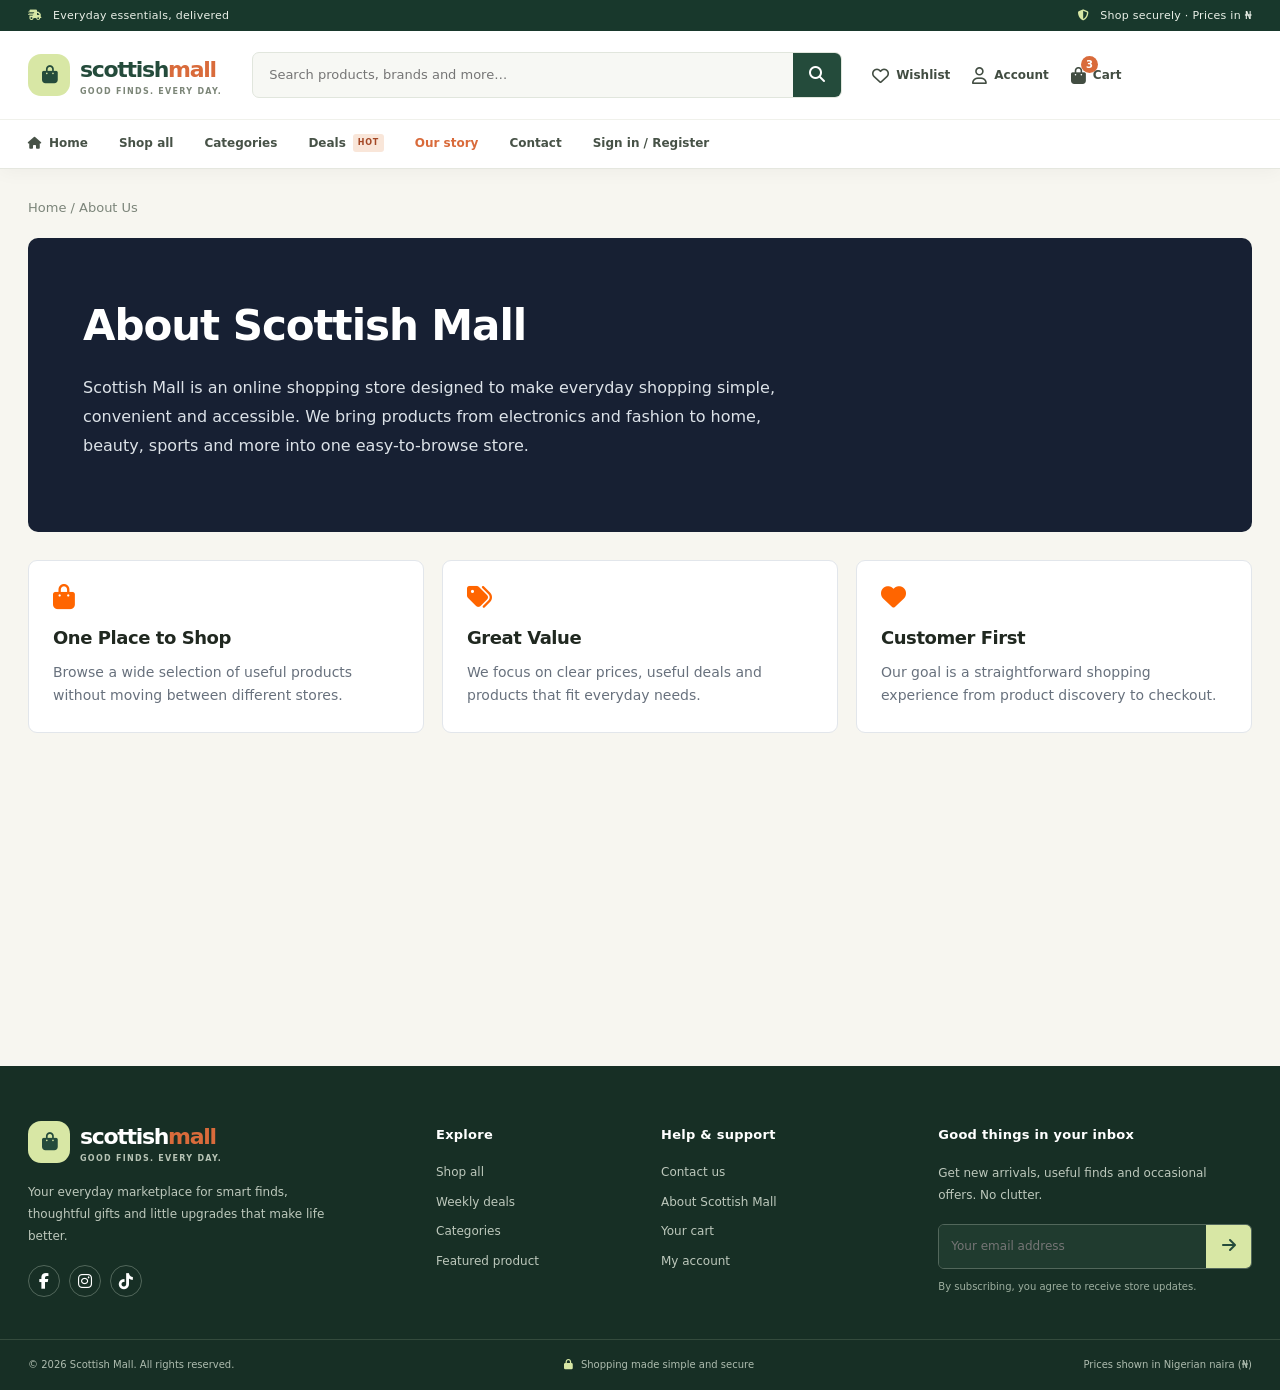
<file: about.html>
<!DOCTYPE html>
<html lang="en">

<head>
    <meta charset="UTF-8">
    <meta name="viewport" content="width=device-width,initial-scale=1.0">
    <title>Scottish Mall - About Us</title>
    <link rel="stylesheet" href="css/common.css">
    <link rel="stylesheet" href="css/about.css">
    <link rel="stylesheet" href="https://cdnjs.cloudflare.com/ajax/libs/font-awesome/6.7.2/css/all.min.css">
</head>

<body data-page="about.html">
<header class="site-header">
  <div class="utility-bar"><div class="header-shell"><span><i class="fa-solid fa-truck-fast"></i> Everyday essentials, delivered</span><span><i class="fa-solid fa-shield-halved"></i> Shop securely · Prices in ₦</span></div></div>
  <div class="header-shell main-header">
    <a class="logo" href="index.html" aria-label="Scottish Mall home"><span class="logo-mark"><i class="fa-solid fa-bag-shopping"></i></span><span>scottish<span class="logo-accent">mall</span><small>GOOD FINDS. EVERY DAY.</small></span></a>
    <form class="search" action="shop.html" method="get"><input type="search" name="q" placeholder="Search products, brands and more…" aria-label="Search products"><button type="submit" aria-label="Search"><i class="fa-solid fa-magnifying-glass"></i></button></form>
    <div class="header-actions"><a href="shop.html" aria-label="Wishlist"><i class="fa-regular fa-heart"></i><span>Wishlist</span></a><a href="login.html"><i class="fa-regular fa-user"></i><span>Account</span></a><a class="cart-link" href="cart.html"><i class="fa-solid fa-bag-shopping"></i><span>Cart</span><b>3</b></a></div>
    <label class="menu-button" for="mall-menu-toggle" aria-label="Toggle navigation"><span></span><span></span><span></span></label>
  </div>
  <input class="menu-toggle" type="checkbox" id="mall-menu-toggle">
  <div class="nav-band"><nav class="nav header-shell" aria-label="Main navigation"><a href="index.html" data-page="index.html"><i class="fa-solid fa-house"></i> Home</a><a href="shop.html" data-page="shop.html">Shop all</a><a href="shop.html#categories">Categories</a><a href="shop.html#deals">Deals <span class="nav-pill">HOT</span></a><a href="about.html" data-page="about.html">Our story</a><a href="contact.html" data-page="contact.html">Contact</a><a class="mobile-account" href="login.html">Sign in / Register</a></nav></div>
</header>
    <div class="page">
        <main class="main">
            <div class="breadcrumbs">Home / About Us</div>
            <section class="about-hero">
                <h1>About Scottish Mall</h1>
                <p>Scottish Mall is an online shopping store designed to make everyday shopping simple, convenient and
                    accessible. We bring products from electronics and fashion to home, beauty, sports and more into one
                    easy-to-browse store.</p>
            </section>
            <section class="about-grid">
                <article class="about-card"><i class="fa-solid fa-bag-shopping"></i>
                    <h2>One Place to Shop</h2>
                    <p>Browse a wide selection of useful products without moving between different stores.</p>
                </article>
                <article class="about-card"><i class="fa-solid fa-tags"></i>
                    <h2>Great Value</h2>
                    <p>We focus on clear prices, useful deals and products that fit everyday needs.</p>
                </article>
                <article class="about-card"><i class="fa-solid fa-heart"></i>
                    <h2>Customer First</h2>
                    <p>Our goal is a straightforward shopping experience from product discovery to checkout.</p>
                </article>
            </section>
        </main>
    </div>
<footer class="site-footer"><div class="footer-main"><div class="footer-brand"><a class="logo footer-logo" href="index.html"><span class="logo-mark"><i class="fa-solid fa-bag-shopping"></i></span><span>scottish<span class="logo-accent">mall</span><small>GOOD FINDS. EVERY DAY.</small></span></a><p>Your everyday marketplace for smart finds, thoughtful gifts and little upgrades that make life better.</p><div class="social-links"><a href="contact.html" aria-label="Facebook"><i class="fa-brands fa-facebook-f"></i></a><a href="contact.html" aria-label="Instagram"><i class="fa-brands fa-instagram"></i></a><a href="contact.html" aria-label="TikTok"><i class="fa-brands fa-tiktok"></i></a></div></div><div><h3>Explore</h3><a href="shop.html">Shop all</a><a href="shop.html#deals">Weekly deals</a><a href="shop.html#categories">Categories</a><a href="product.html">Featured product</a></div><div><h3>Help & support</h3><a href="contact.html">Contact us</a><a href="about.html">About Scottish Mall</a><a href="cart.html">Your cart</a><a href="login.html">My account</a></div><div class="newsletter"><h3>Good things in your inbox</h3><p>Get new arrivals, useful finds and occasional offers. No clutter.</p><form action="contact.html"><label class="sr-only" for="newsletter-email">Email address</label><input id="newsletter-email" type="email" placeholder="Your email address" required><button type="submit" aria-label="Subscribe"><i class="fa-solid fa-arrow-right"></i></button></form><small>By subscribing, you agree to receive store updates.</small></div></div><div class="footer-bottom"><span>© 2026 Scottish Mall. All rights reserved.</span><span><i class="fa-solid fa-lock"></i> Shopping made simple and secure</span><span>Prices shown in Nigerian naira (₦)</span></div></footer>
</body>

</html>
</file>
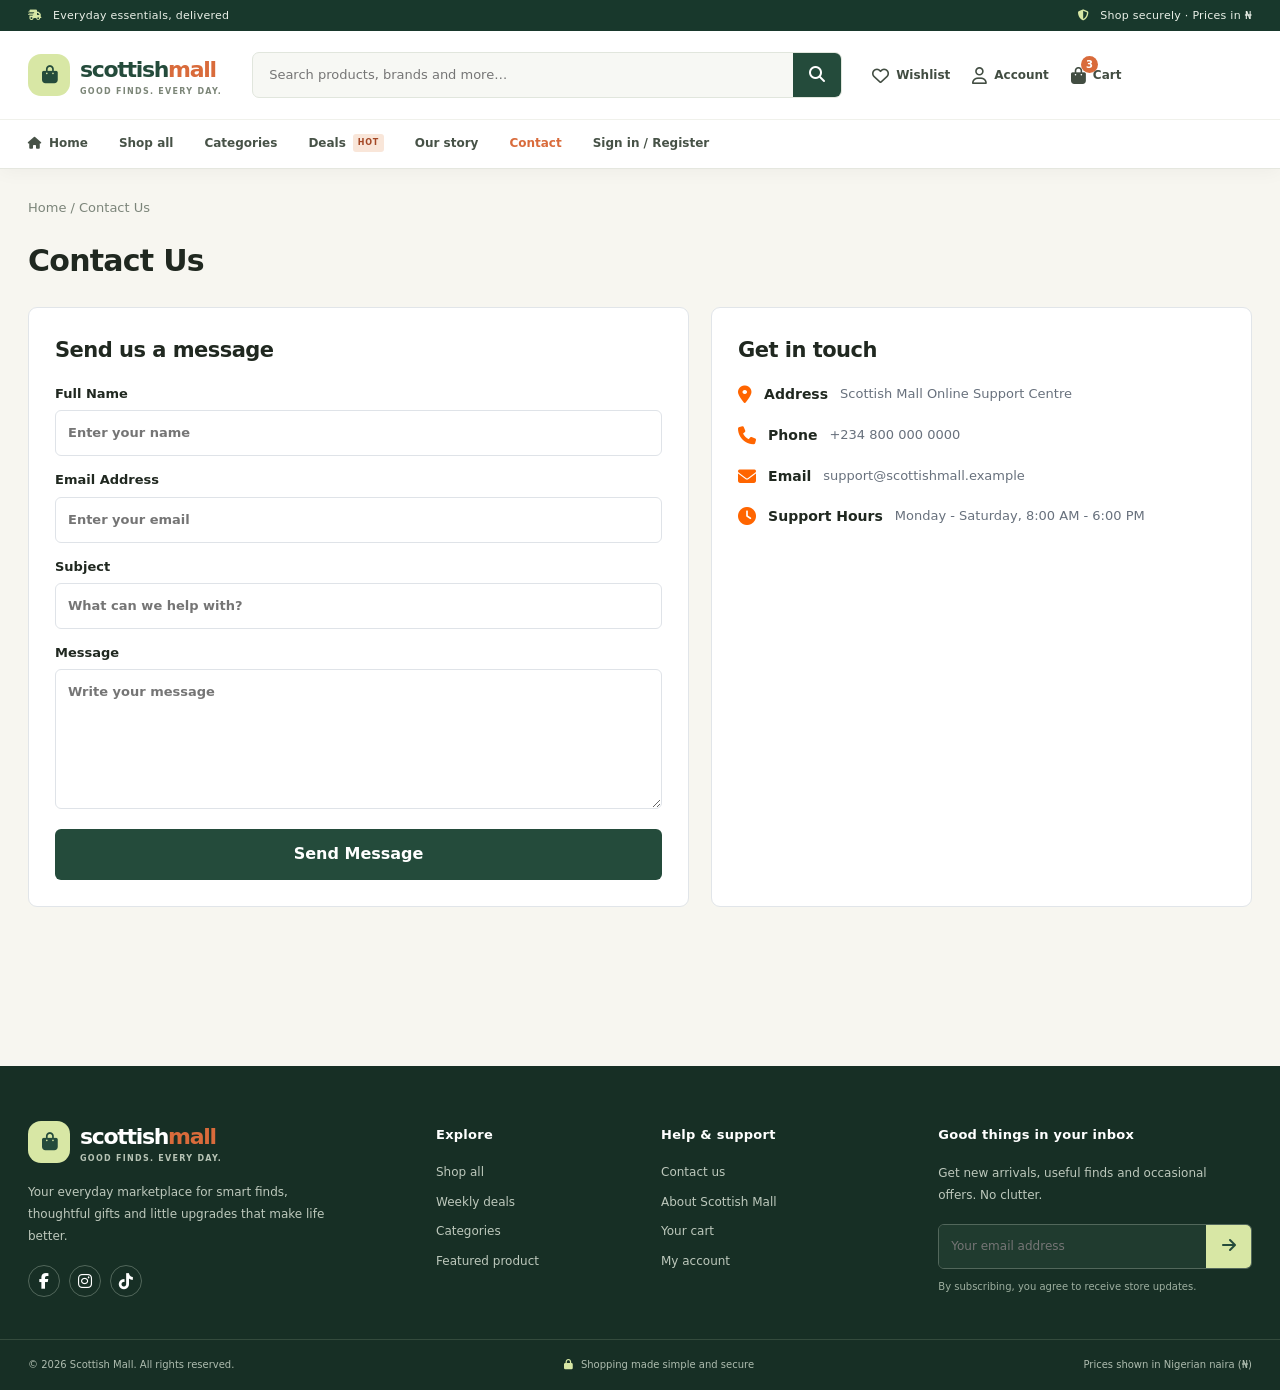
<file: contact.html>
<!DOCTYPE html>
<html lang="en">

<head>
    <meta charset="UTF-8">
    <meta name="viewport" content="width=device-width,initial-scale=1.0">
    <title>Scottish Mall - Contact Us</title>
    <link rel="stylesheet" href="css/common.css">
    <link rel="stylesheet" href="css/contact.css">
    <link rel="stylesheet" href="https://cdnjs.cloudflare.com/ajax/libs/font-awesome/6.7.2/css/all.min.css">
</head>

<body data-page="contact.html">
<header class="site-header">
  <div class="utility-bar"><div class="header-shell"><span><i class="fa-solid fa-truck-fast"></i> Everyday essentials, delivered</span><span><i class="fa-solid fa-shield-halved"></i> Shop securely · Prices in ₦</span></div></div>
  <div class="header-shell main-header">
    <a class="logo" href="index.html" aria-label="Scottish Mall home"><span class="logo-mark"><i class="fa-solid fa-bag-shopping"></i></span><span>scottish<span class="logo-accent">mall</span><small>GOOD FINDS. EVERY DAY.</small></span></a>
    <form class="search" action="shop.html" method="get"><input type="search" name="q" placeholder="Search products, brands and more…" aria-label="Search products"><button type="submit" aria-label="Search"><i class="fa-solid fa-magnifying-glass"></i></button></form>
    <div class="header-actions"><a href="shop.html" aria-label="Wishlist"><i class="fa-regular fa-heart"></i><span>Wishlist</span></a><a href="login.html"><i class="fa-regular fa-user"></i><span>Account</span></a><a class="cart-link" href="cart.html"><i class="fa-solid fa-bag-shopping"></i><span>Cart</span><b>3</b></a></div>
    <label class="menu-button" for="mall-menu-toggle" aria-label="Toggle navigation"><span></span><span></span><span></span></label>
  </div>
  <input class="menu-toggle" type="checkbox" id="mall-menu-toggle">
  <div class="nav-band"><nav class="nav header-shell" aria-label="Main navigation"><a href="index.html" data-page="index.html"><i class="fa-solid fa-house"></i> Home</a><a href="shop.html" data-page="shop.html">Shop all</a><a href="shop.html#categories">Categories</a><a href="shop.html#deals">Deals <span class="nav-pill">HOT</span></a><a href="about.html" data-page="about.html">Our story</a><a href="contact.html" data-page="contact.html">Contact</a><a class="mobile-account" href="login.html">Sign in / Register</a></nav></div>
</header>
    <div class="page">
        <main class="main">
            <div class="breadcrumbs">Home / Contact Us</div>
            <h1>Contact Us</h1>
            <div class="contact-layout">
                <section class="contact-card">
                    <h2>Send us a message</h2>
                    <form class="contact-form"><label>Full Name<input type="text"
                                placeholder="Enter your name"></label><label>Email Address<input type="email"
                                placeholder="Enter your email"></label><label>Subject<input type="text"
                                placeholder="What can we help with?"></label><label>Message<textarea
                                placeholder="Write your message"></textarea></label><button class="btn"
                            type="submit">Send Message</button></form>
                </section>
                <aside class="contact-card">
                    <h2>Get in touch</h2>
                    <div class="contact-info">
                        <div><i class="fa-solid fa-location-dot"></i>
                            <div><strong>Address</strong><span>Scottish Mall Online Support Centre</span></div>
                        </div>
                        <div><i class="fa-solid fa-phone"></i>
                            <div><strong>Phone</strong><span>+234 800 000 0000</span></div>
                        </div>
                        <div><i class="fa-solid fa-envelope"></i>
                            <div><strong>Email</strong><span>support@scottishmall.example</span></div>
                        </div>
                        <div><i class="fa-solid fa-clock"></i>
                            <div><strong>Support Hours</strong><span>Monday - Saturday, 8:00 AM - 6:00 PM</span></div>
                        </div>
                    </div>
                </aside>
            </div>
        </main>
    </div>
<footer class="site-footer"><div class="footer-main"><div class="footer-brand"><a class="logo footer-logo" href="index.html"><span class="logo-mark"><i class="fa-solid fa-bag-shopping"></i></span><span>scottish<span class="logo-accent">mall</span><small>GOOD FINDS. EVERY DAY.</small></span></a><p>Your everyday marketplace for smart finds, thoughtful gifts and little upgrades that make life better.</p><div class="social-links"><a href="contact.html" aria-label="Facebook"><i class="fa-brands fa-facebook-f"></i></a><a href="contact.html" aria-label="Instagram"><i class="fa-brands fa-instagram"></i></a><a href="contact.html" aria-label="TikTok"><i class="fa-brands fa-tiktok"></i></a></div></div><div><h3>Explore</h3><a href="shop.html">Shop all</a><a href="shop.html#deals">Weekly deals</a><a href="shop.html#categories">Categories</a><a href="product.html">Featured product</a></div><div><h3>Help & support</h3><a href="contact.html">Contact us</a><a href="about.html">About Scottish Mall</a><a href="cart.html">Your cart</a><a href="login.html">My account</a></div><div class="newsletter"><h3>Good things in your inbox</h3><p>Get new arrivals, useful finds and occasional offers. No clutter.</p><form action="contact.html"><label class="sr-only" for="newsletter-email">Email address</label><input id="newsletter-email" type="email" placeholder="Your email address" required><button type="submit" aria-label="Subscribe"><i class="fa-solid fa-arrow-right"></i></button></form><small>By subscribing, you agree to receive store updates.</small></div></div><div class="footer-bottom"><span>© 2026 Scottish Mall. All rights reserved.</span><span><i class="fa-solid fa-lock"></i> Shopping made simple and secure</span><span>Prices shown in Nigerian naira (₦)</span></div></footer>
</body>

</html>
</file>
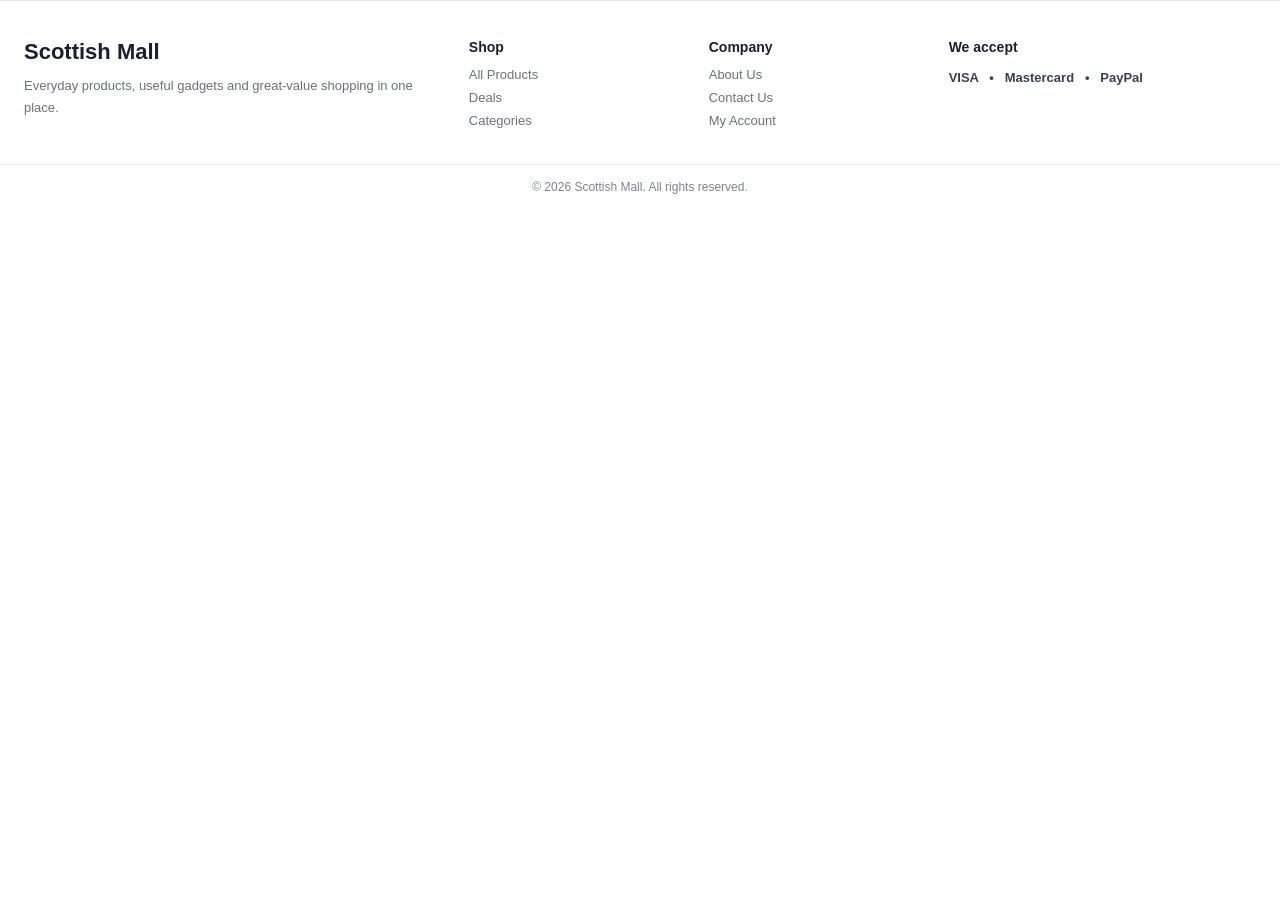
<file: footer.html>
<!DOCTYPE html>
<html lang="en">

<head>
    <meta charset="UTF-8">
    <meta name="viewport" content="width=device-width,initial-scale=1.0">
    <link rel="stylesheet" href="css/footer.css">
</head>

<body>
    <footer class="site-footer">
        <div class="footer-grid">
            <div>
                <h3>Scottish Mall</h3>
                <p>Everyday products, useful gadgets and great-value shopping in one place.</p>
            </div>
            <div>
                <h4>Shop</h4><a href="shop.html">All Products</a><a href="shop.html">Deals</a><a
                    href="shop.html">Categories</a>
            </div>
            <div>
                <h4>Company</h4><a href="about.html">About Us</a><a href="contact.html">Contact Us</a><a
                    href="login.html">My Account</a>
            </div>
            <div>
                <h4>We accept</h4>
                <p class="payments">VISA &nbsp; • &nbsp; Mastercard &nbsp; • &nbsp; PayPal</p>
            </div>
        </div>
        <div class="copyright">© 2026 Scottish Mall. All rights reserved.</div>
    </footer>
</body>

</html>
</file>
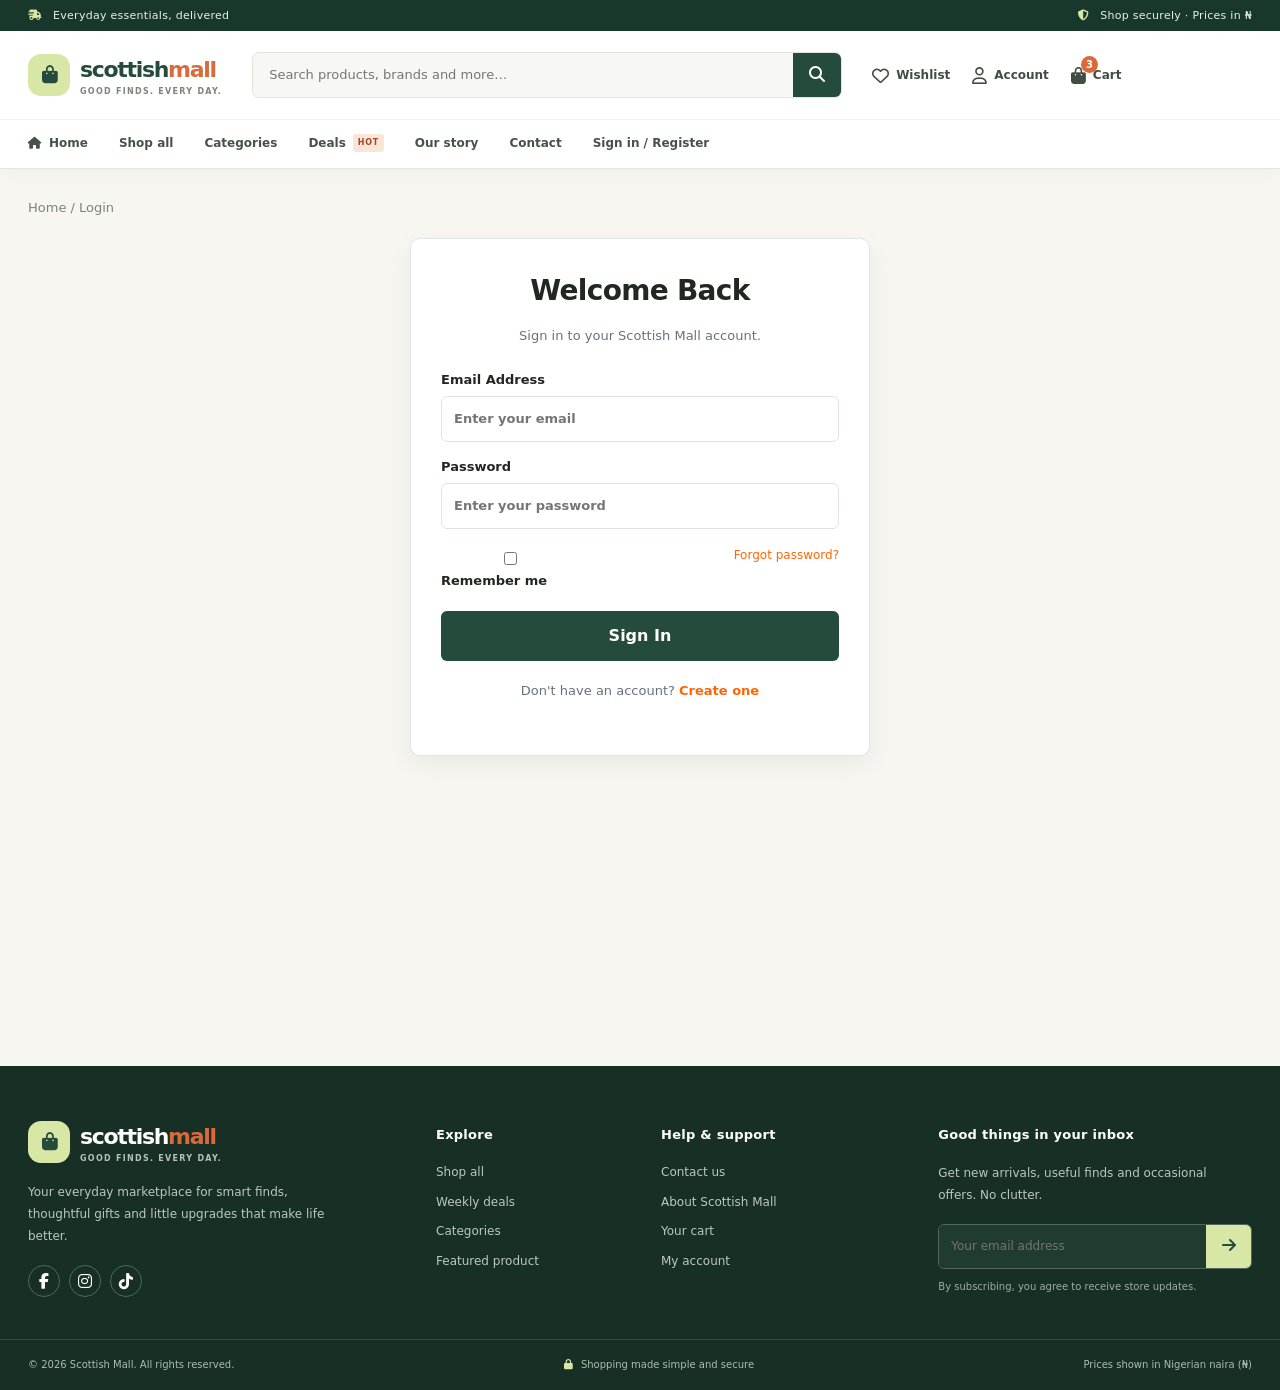
<file: login.html>
<!DOCTYPE html>
<html lang="en">

<head>
    <meta charset="UTF-8">
    <meta name="viewport" content="width=device-width,initial-scale=1.0">
    <title>Scottish Mall - Login</title>
    <link rel="stylesheet" href="css/common.css">
    <link rel="stylesheet" href="css/login.css">
    <link rel="stylesheet" href="https://cdnjs.cloudflare.com/ajax/libs/font-awesome/6.7.2/css/all.min.css">
</head>

<body data-page="login.html">
<header class="site-header">
  <div class="utility-bar"><div class="header-shell"><span><i class="fa-solid fa-truck-fast"></i> Everyday essentials, delivered</span><span><i class="fa-solid fa-shield-halved"></i> Shop securely · Prices in ₦</span></div></div>
  <div class="header-shell main-header">
    <a class="logo" href="index.html" aria-label="Scottish Mall home"><span class="logo-mark"><i class="fa-solid fa-bag-shopping"></i></span><span>scottish<span class="logo-accent">mall</span><small>GOOD FINDS. EVERY DAY.</small></span></a>
    <form class="search" action="shop.html" method="get"><input type="search" name="q" placeholder="Search products, brands and more…" aria-label="Search products"><button type="submit" aria-label="Search"><i class="fa-solid fa-magnifying-glass"></i></button></form>
    <div class="header-actions"><a href="shop.html" aria-label="Wishlist"><i class="fa-regular fa-heart"></i><span>Wishlist</span></a><a href="login.html"><i class="fa-regular fa-user"></i><span>Account</span></a><a class="cart-link" href="cart.html"><i class="fa-solid fa-bag-shopping"></i><span>Cart</span><b>3</b></a></div>
    <label class="menu-button" for="mall-menu-toggle" aria-label="Toggle navigation"><span></span><span></span><span></span></label>
  </div>
  <input class="menu-toggle" type="checkbox" id="mall-menu-toggle">
  <div class="nav-band"><nav class="nav header-shell" aria-label="Main navigation"><a href="index.html" data-page="index.html"><i class="fa-solid fa-house"></i> Home</a><a href="shop.html" data-page="shop.html">Shop all</a><a href="shop.html#categories">Categories</a><a href="shop.html#deals">Deals <span class="nav-pill">HOT</span></a><a href="about.html" data-page="about.html">Our story</a><a href="contact.html" data-page="contact.html">Contact</a><a class="mobile-account" href="login.html">Sign in / Register</a></nav></div>
</header>
    <div class="page">
        <main class="main">
            <div class="breadcrumbs">Home / Login</div>
            <div class="login-wrap">
                <section class="login-card">
                    <h1>Welcome Back</h1>
                    <p>Sign in to your Scottish Mall account.</p>
                    <form class="login-form"><label>Email Address<input type="email"
                                placeholder="Enter your email"></label><label>Password<input type="password"
                                placeholder="Enter your password"></label>
                        <div class="login-extra"><label><input type="checkbox"> Remember me</label><a href="#">Forgot
                                password?</a></div><button class="btn" type="submit">Sign In</button>
                    </form>
                    <p class="signup">Don't have an account? <a href="#">Create one</a></p>
                </section>
            </div>
        </main>
    </div>
<footer class="site-footer"><div class="footer-main"><div class="footer-brand"><a class="logo footer-logo" href="index.html"><span class="logo-mark"><i class="fa-solid fa-bag-shopping"></i></span><span>scottish<span class="logo-accent">mall</span><small>GOOD FINDS. EVERY DAY.</small></span></a><p>Your everyday marketplace for smart finds, thoughtful gifts and little upgrades that make life better.</p><div class="social-links"><a href="contact.html" aria-label="Facebook"><i class="fa-brands fa-facebook-f"></i></a><a href="contact.html" aria-label="Instagram"><i class="fa-brands fa-instagram"></i></a><a href="contact.html" aria-label="TikTok"><i class="fa-brands fa-tiktok"></i></a></div></div><div><h3>Explore</h3><a href="shop.html">Shop all</a><a href="shop.html#deals">Weekly deals</a><a href="shop.html#categories">Categories</a><a href="product.html">Featured product</a></div><div><h3>Help & support</h3><a href="contact.html">Contact us</a><a href="about.html">About Scottish Mall</a><a href="cart.html">Your cart</a><a href="login.html">My account</a></div><div class="newsletter"><h3>Good things in your inbox</h3><p>Get new arrivals, useful finds and occasional offers. No clutter.</p><form action="contact.html"><label class="sr-only" for="newsletter-email">Email address</label><input id="newsletter-email" type="email" placeholder="Your email address" required><button type="submit" aria-label="Subscribe"><i class="fa-solid fa-arrow-right"></i></button></form><small>By subscribing, you agree to receive store updates.</small></div></div><div class="footer-bottom"><span>© 2026 Scottish Mall. All rights reserved.</span><span><i class="fa-solid fa-lock"></i> Shopping made simple and secure</span><span>Prices shown in Nigerian naira (₦)</span></div></footer>
</body>

</html>
</file>
<file: css/common.css>
* {
    box-sizing: border-box
}

html {
    scroll-behavior: smooth
}

body {
    margin: 0;
    font-family: Arial, Helvetica, sans-serif;
    background: #f5f6f8;
    color: #172033
}

a {
    text-decoration: none;
    color: inherit
}

button,
input,
select,
textarea {
    font: inherit
}

.page {
    min-height: 100vh;
    display: flex;
    flex-direction: column
}

.main {
    width: min(1600px, calc(100% - 40px));
    margin: 0 auto;
    padding-top: 34px;
    padding-bottom: 42px;
    flex: 1
}

.btn {
    display: inline-flex;
    align-items: center;
    justify-content: center;
    gap: 8px;
    background: #ff6500;
    color: #fff;
    border: 0;
    border-radius: 6px;
    padding: 13px 24px;
    font-weight: 700;
    cursor: pointer
}

.btn:hover {
    background: #e95800
}

.btn.small {
    padding: 10px 13px;
    font-size: 13px;
    width: 100%
}

.breadcrumbs {
    font-size: 13px;
    color: #6d7480;
    margin-bottom: 20px
}

h1 {
    font-size: 30px;
    margin: 0 0 22px
}

h2 {
    margin: 0;
    font-size: 21px
}

.section {
    margin-top: 34px
}

.section-title {
    display: flex;
    justify-content: space-between;
    align-items: center;
    margin-bottom: 15px
}

.section-title a {
    color: #ff6500;
    font-size: 13px;
    font-weight: 700
}

.product-grid {
    display: grid;
    gap: 16px
}

.product-grid.four {
    grid-template-columns: repeat(4, minmax(0, 1fr))
}

.product-grid.three {
    grid-template-columns: repeat(3, minmax(0, 1fr))
}

.product-card {
    background: #fff;
    border: 1px solid #e3e6eb;
    border-radius: 9px;
    overflow: hidden;
    min-width: 0;
    transition: .2s
}

.product-card:hover {
    transform: translateY(-2px);
    box-shadow: 0 8px 22px rgba(20, 35, 50, .08)
}

.product-card img {
    width: 100%;
    height: 190px;
    object-fit: cover;
    display: block;
    background: #f0f2f4
}

.product-card>div {
    padding: 14px
}

.product-card h3 {
    font-size: 15px;
    margin: 0 0 8px
}

.product-card p {
    font-size: 16px;
    font-weight: 700;
    margin: 0 0 7px
}

.product-card span {
    font-size: 12px;
    color: #f59e0b
}

.product-card span small {
    color: #7b8491
}

.product-card a {
    display: block;
    margin-top: 11px
}

@media(min-width:1900px) {
    .main {
        width: min(1800px, calc(100% - 80px))
    }

    .product-card img {
        height: 220px
    }
}

@media(max-width:1100px) {
    .main {
        width: min(100% - 28px, 1100px)
    }

    .product-grid.four {
        grid-template-columns: repeat(3, minmax(0, 1fr))
    }

    .product-grid.three {
        grid-template-columns: repeat(2, minmax(0, 1fr))
    }

    }

@media(max-width:700px) {
    .main {
        width: calc(100% - 20px);
        padding-top: 24px
    }

    .product-grid.four,
    .product-grid.three {
        grid-template-columns: repeat(2, minmax(0, 1fr));
        gap: 12px
    }

    .product-card img {
        height: 155px
    }

    h1 {
        font-size: 25px
    }

    }

@media(max-width:430px) {
    .main {
        width: calc(100% - 14px)
    }

    .product-grid.four,
    .product-grid.three {
        grid-template-columns: 1fr
    }

    .product-card img {
        height: 210px
    }

    }

/* SCOTTISH MALL — shared storefront theme */
:root{--mall-ink:#202820;--mall-muted:#697267;--mall-green:#244b3b;--mall-green-deep:#18382c;--mall-lime:#d8e7a5;--mall-cream:#f7f6f0;--mall-line:#e5e7df;--mall-orange:#d96b3b;--mall-shadow:0 12px 34px rgba(29,48,35,.09)}
body{background:var(--mall-cream);color:var(--mall-ink);font-family:Inter,ui-sans-serif,system-ui,-apple-system,"Segoe UI",sans-serif;line-height:1.55}
.site-header{position:relative;z-index:50;background:#fff;border-bottom:1px solid var(--mall-line);box-shadow:0 3px 18px rgba(20,35,25,.04)}
.header-shell{width:min(1440px,calc(100% - 56px));margin:0 auto}
.utility-bar{background:var(--mall-green-deep);color:#eaf0e8;font-size:11px;letter-spacing:.025em}
.utility-bar .header-shell{display:flex;justify-content:space-between;gap:14px;padding:7px 0}
.utility-bar i{color:var(--mall-lime);margin-right:7px}
.main-header{min-height:88px;display:flex;align-items:center;gap:30px}
.logo{display:inline-flex;align-items:center;gap:10px;flex-shrink:0;font-size:22px;font-weight:850;letter-spacing:-.06em;color:var(--mall-green)}
.logo-mark{width:42px;height:42px;border-radius:13px;background:var(--mall-lime);display:grid;place-items:center;color:var(--mall-green);font-size:18px}
.logo-accent{color:var(--mall-orange)}
.logo small{display:block;font-size:8px;letter-spacing:.16em;line-height:1.3;font-weight:800;color:#7c8678}
.search{height:46px;display:flex;flex:1;min-width:140px;max-width:590px;background:#f7f8f4;border:1px solid #e1e6dd;border-radius:7px;overflow:hidden}
.search:focus-within{border-color:#8aa28e;box-shadow:0 0 0 3px rgba(36,75,59,.08)}
.search input{min-width:0;flex:1;border:0;outline:0;background:transparent;padding:0 16px;font-size:13px;color:var(--mall-ink)}
.search button{width:48px;border:0;background:var(--mall-green);color:#fff;cursor:pointer}
.search button:hover{background:var(--mall-green-deep)}
.header-actions{display:flex;align-items:center;gap:22px}
.header-actions a{display:flex;align-items:center;gap:7px;font-size:12px;font-weight:700;color:#424d42;position:relative}
.header-actions a:hover,.nav a:hover{color:var(--mall-orange)}
.header-actions i{font-size:17px}.cart-link b{position:absolute;top:-10px;left:10px;min-width:17px;height:17px;padding:0 4px;border-radius:99px;background:var(--mall-orange);color:white;font-size:10px;display:grid;place-items:center}
.nav-band{border-top:1px solid #f0f1eb}.nav{display:flex;align-items:center;gap:31px;min-height:48px}.nav a{height:48px;display:flex;align-items:center;gap:7px;border-bottom:2px solid transparent;font-size:12px;font-weight:750;color:#475247}.nav a:hover{border-bottom-color:var(--mall-orange)}.nav-pill{font-size:8px;letter-spacing:.08em;background:#f9e6d9;color:#a44826;padding:3px 5px;border-radius:3px}.mobile-account,.menu-toggle,.menu-button{display:none}
.main{width:min(1360px,calc(100% - 56px));padding-top:32px;padding-bottom:64px}
.btn{background:var(--mall-green);border-radius:6px;transition:background .18s,transform .18s;box-shadow:none}.btn:hover{background:var(--mall-green-deep);transform:translateY(-1px)}
.section-title a{color:var(--mall-orange)}.product-card{border:1px solid #e8e9e2;border-radius:10px;box-shadow:0 3px 12px rgba(31,47,35,.025)}.product-card:hover{box-shadow:var(--mall-shadow);transform:translateY(-4px)}.product-card h3{color:#273329}.product-card p{color:var(--mall-green)}
.breadcrumbs{color:#7c857a}.main h1,.main h2,.main h3{letter-spacing:-.025em}
.site-footer{background:#172f25;color:#e9eee8;margin-top:auto}.footer-main{width:min(1360px,calc(100% - 56px));margin:auto;padding:54px 0 42px;display:grid;grid-template-columns:1.4fr .7fr .9fr 1.2fr;gap:42px}.footer-logo{color:#fff}.footer-logo small{color:#b7c3b5}.footer-brand p,.newsletter p{max-width:310px;color:#bdc8bc;font-size:12px;line-height:1.8;margin:18px 0}.footer-main h3{font-size:13px;color:#fff;margin:5px 0 18px;letter-spacing:.02em}.footer-main>div:not(.footer-brand) a{display:block;color:#bdc8bc;font-size:12px;margin:11px 0}.footer-main a:hover{color:var(--mall-lime)}.social-links{display:flex;gap:9px}.social-links a{width:32px;height:32px;border:1px solid #52675b;border-radius:50%;display:grid;place-items:center;color:#fff}.newsletter form{display:flex;max-width:350px;border:1px solid #52675b;border-radius:6px;overflow:hidden}.newsletter input{width:100%;min-width:0;padding:12px;border:0;outline:0;background:#203b2f;color:#fff;font-size:12px}.newsletter button{width:45px;flex-shrink:0;border:0;background:var(--mall-lime);color:var(--mall-green);cursor:pointer}.newsletter small{display:block;color:#9eafa0;font-size:10px;margin-top:10px}.footer-bottom{border-top:1px solid #344b3d;padding:17px max(28px,calc((100% - 1360px)/2));display:flex;justify-content:space-between;gap:14px;color:#aebcaf;font-size:10px}.footer-bottom i{color:var(--mall-lime);margin-right:5px}.sr-only{position:absolute;width:1px;height:1px;padding:0;margin:-1px;overflow:hidden;clip:rect(0,0,0,0);white-space:nowrap;border:0}
/* Active navigation follows the current page without JavaScript. */
body[data-page="index.html"] .nav a[href="index.html"],body[data-page="shop.html"] .nav a[href="shop.html"],body[data-page="about.html"] .nav a[href="about.html"],body[data-page="contact.html"] .nav a[href="contact.html"]{color:var(--mall-orange)}
@media(max-width:1100px){.header-shell{width:calc(100% - 34px)}.main-header{gap:18px}.nav{gap:24px}.header-actions{gap:14px}.footer-main{grid-template-columns:1.2fr 1fr 1fr;gap:28px}.newsletter{grid-column:1/-1}.main{width:calc(100% - 34px)}}
@media(max-width:780px){.utility-bar .header-shell{font-size:10px}.utility-bar .header-shell span:last-child{display:none}.main-header{min-height:76px;gap:13px;flex-wrap:wrap;padding:12px 0}.logo{font-size:20px}.logo-mark{width:38px;height:38px}.search{order:4;flex-basis:100%;max-width:none;height:42px}.header-actions{margin-left:auto;gap:14px}.header-actions a span{display:none}.header-actions i{font-size:19px}.menu-toggle{position:absolute;opacity:0;pointer-events:none;width:1px;height:1px}.menu-button{display:flex;order:3;width:40px;height:40px;flex-direction:column;align-items:center;justify-content:center;gap:5px;border:1px solid #dfe5dc;border-radius:6px;cursor:pointer;background:#fff}.menu-button span{display:block;width:18px;height:2px;background:var(--mall-green);transition:transform .2s,opacity .2s}.site-header:has(.menu-toggle:checked) .menu-button span:first-child{transform:translateY(7px) rotate(45deg)}.site-header:has(.menu-toggle:checked) .menu-button span:nth-child(2){opacity:0}.site-header:has(.menu-toggle:checked) .menu-button span:last-child{transform:translateY(-7px) rotate(-45deg)}.nav-band{display:grid;grid-template-rows:0fr;transition:grid-template-rows .25s ease;border-top:0}.nav{width:100%;min-height:0;overflow:hidden;display:flex;flex-direction:column;align-items:stretch;gap:0}.nav a{height:auto;min-height:46px;padding:0 24px;border-bottom:1px solid #eef0e9}.menu-toggle:checked~.nav-band{grid-template-rows:1fr;border-top:1px solid var(--mall-line)}.menu-toggle:checked~.nav-band .nav{padding:5px 0 12px}.nav a:hover{background:#f6f7f1}.mobile-account{display:flex!important}.main{width:calc(100% - 28px);padding-top:24px;padding-bottom:44px}.footer-main{width:calc(100% - 34px);grid-template-columns:1fr 1fr;padding:38px 0;gap:26px}.footer-brand,.newsletter{grid-column:1/-1}.footer-bottom{padding:16px 17px;flex-wrap:wrap}.footer-bottom span{width:100%}}
@media(max-width:480px){.header-shell{width:calc(100% - 24px)}.logo{font-size:18px}.logo-mark{width:35px;height:35px}.header-actions{gap:12px}.header-actions a{font-size:11px}.main{width:calc(100% - 22px)}.footer-main{width:calc(100% - 28px);grid-template-columns:1fr 1fr;gap:20px}.footer-brand,.newsletter{grid-column:1/-1}.footer-main h3{margin-bottom:12px}.footer-main>div:not(.footer-brand) a{font-size:11px}.product-grid.four,.product-grid.three{grid-template-columns:repeat(2,minmax(0,1fr));gap:10px}.product-card img{height:145px}.product-card h3{font-size:13px}.product-card p{font-size:14px}.product-card .btn.small{padding:9px 6px;font-size:11px}.footer-bottom{font-size:10px}}
@media(prefers-reduced-motion:reduce){*,*::before,*::after{scroll-behavior:auto!important;transition:none!important}}

/* Fixed shopping-mall header: keep navigation visible while scrolling. */
.site-header {
    position: fixed;
    top: 0;
    left: 0;
    right: 0;
    width: 100%;
    z-index: 1000;
}

/* Keep page content from starting underneath the fixed header. */
body {
    padding-top: 166px;
}

@media (max-width: 780px) {
    body {
        padding-top: 158px;
    }

    /* The mobile dropdown opens below the fixed header and above page content. */
    .site-header:has(.menu-toggle:checked) {
        box-shadow: 0 8px 22px rgba(20, 35, 25, 0.12);
    }
}

@media (max-width: 480px) {
    body {
        padding-top: 154px;
    }
}
</file>
<file: css/about.css>
.about-hero {
     background: #172033;
     color: #fff;
     border-radius: 10px;
     padding: 55px
 }

 .about-hero h1 {
     font-size: 42px;
     margin-bottom: 12px
 }

 .about-hero p {
     max-width: 700px;
     line-height: 1.8;
     color: #dce2e8
 }

 .about-grid {
     display: grid;
     grid-template-columns: repeat(3, 1fr);
     gap: 18px;
     margin-top: 28px
 }

 .about-card {
     background: #fff;
     border: 1px solid #e2e6eb;
     border-radius: 9px;
     padding: 24px
 }

 .about-card i {
     font-size: 25px;
     color: #ff6500;
     margin-bottom: 14px
 }

 .about-card h2 {
     font-size: 18px;
     margin-bottom: 9px
 }

 .about-card p {
     font-size: 14px;
     color: #68717d;
     line-height: 1.7;
     margin: 0
 }

 @media(max-width:700px) {
     .about-hero {
         padding: 32px 24px
     }

     .about-hero h1 {
         font-size: 31px
     }

     .about-grid {
         grid-template-columns: 1fr 1fr
     }
 }

 @media(max-width:430px) {
     .about-grid {
         grid-template-columns: 1fr
     }
 }
</file>
<file: css/contact.css>
.contact-layout {
     display: grid;
     grid-template-columns: 1.1fr .9fr;
     gap: 22px
 }

 .contact-card {
     background: #fff;
     border: 1px solid #e1e5e9;
     border-radius: 9px;
     padding: 26px
 }

 .contact-card h2 {
     margin-bottom: 18px
 }

 .contact-form {
     display: grid;
     gap: 14px
 }

 .contact-form label {
     font-size: 13px;
     font-weight: 700
 }

 .contact-form input,
 .contact-form textarea {
     width: 100%;
     margin-top: 6px;
     border: 1px solid #dfe3e8;
     border-radius: 6px;
     padding: 12px;
     outline: 0
 }

 .contact-form textarea {
     min-height: 140px;
     resize: vertical
 }

 .contact-info {
     display: grid;
     gap: 15px
 }

 .contact-info div {
     display: flex;
     gap: 12px;
     align-items: flex-start
 }

 .contact-info i {
     color: #ff6500;
     font-size: 18px;
     margin-top: 2px
 }

 .contact-info strong {
     display: block;
     font-size: 14px;
     margin-bottom: 4px
 }

 .contact-info span {
     font-size: 13px;
     color: #68717d
 }

 @media(max-width:700px) {
     .contact-layout {
         grid-template-columns: 1fr
     }
 }
</file>
<file: css/footer.css>
* {
    box-sizing: border-box
}

html,
body {
    margin: 0;
    padding: 0;
    font-family: Arial, Helvetica, sans-serif;
    background: #fff;
    color: #172033
}

.site-footer {
    background: #fff;
    border-top: 1px solid #e2e5e9;
    text-decoration: none;

}

.footer-grid {
    max-width: 1600px;
    margin: auto;
    padding: 38px 24px 28px;
    display: grid;
    grid-template-columns: 2fr 1fr 1fr 1.5fr;
    gap: 35px;
    text-decoration: none;

}

.site-footer h3 {
    margin: 0 0 10px;
    font-size: 22px;
    text-decoration: none;

}

.site-footer h4 {
    margin: 0 0 12px;
    font-size: 14px
}

.site-footer p {
    margin: 0;
    color: #68717d;
    font-size: 13px;
    line-height: 1.7
}

.site-footer a {
    display: block;
    color: #68717d;
    font-size: 13px;
    margin: 8px 0;
    text-decoration: none;

}

.site-footer a:hover {
    color: #ff6500
}

.payments {
    font-weight: 700;
    color: #374151 !important
}

.copyright {
    text-align: center;
    border-top: 1px solid #eceef1;
    padding: 15px 20px;
    color: #7b8490;
    font-size: 12px
}

@media(max-width:700px) {
    .footer-grid {
        grid-template-columns: 1fr 1fr;
        padding: 28px 18px;
        gap: 24px
    }
}

@media(max-width:430px) {
    .footer-grid {
        grid-template-columns: 1fr;
        padding: 24px 16px
    }

    .site-footer h3 {
        font-size: 20px
    }
}
</file>
<file: css/login.css>
.login-wrap {
     max-width: 460px;
     margin: 0 auto
 }

 .login-card {
     background: #fff;
     border: 1px solid #e1e5e9;
     border-radius: 10px;
     padding: 30px;
     box-shadow: 0 8px 25px rgba(20, 35, 50, .06)
 }

 .login-card h1 {
     font-size: 28px;
     text-align: center;
     margin-bottom: 8px
 }

 .login-card>p {
     text-align: center;
     color: #68717d;
     font-size: 13px;
     margin-bottom: 24px
 }

 .login-form {
     display: grid;
     gap: 15px
 }

 .login-form label {
     font-size: 13px;
     font-weight: 700
 }

 .login-form input {
     width: 100%;
     margin-top: 6px;
     border: 1px solid #dfe3e8;
     border-radius: 6px;
     padding: 12px;
     outline: 0
 }

 .login-form input:focus {
     border-color: #ff6500
 }

 .login-extra {
     display: flex;
     justify-content: space-between;
     gap: 10px;
     font-size: 12px;
     margin-top: 2px
 }

 .login-extra a {
     color: #ff6500
 }

 .login-form .btn {
     width: 100%;
     margin-top: 4px
 }

 .signup {
     text-align: center;
     font-size: 13px;
     color: #68717d;
     margin-top: 20px
 }

 .signup a {
     color: #ff6500;
     font-weight: 700
 }

 @media(max-width:430px) {
     .login-card {
         padding: 22px
     }

     .login-extra {
         flex-direction: column
     }
 }
</file>
